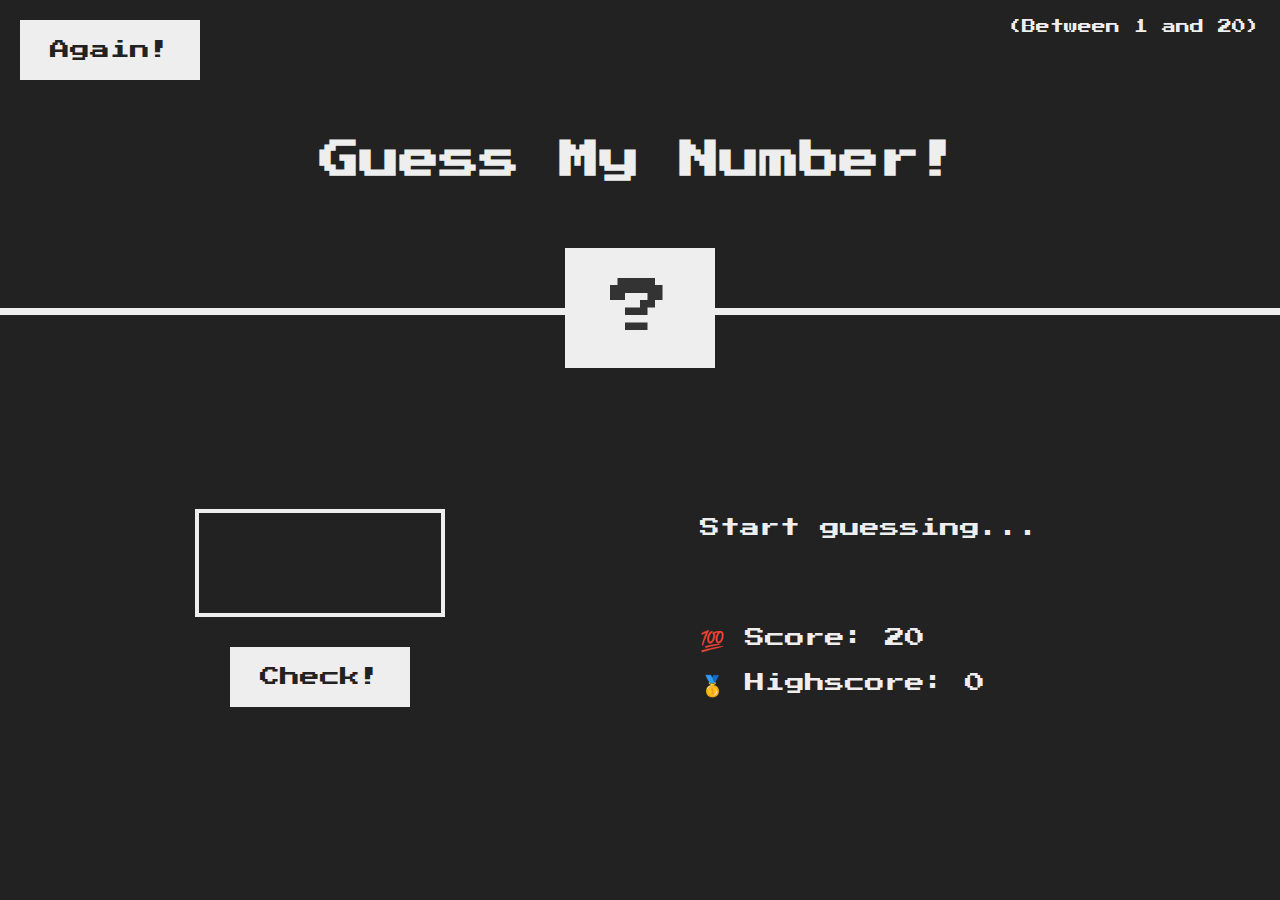
<file: August/GuessMyNumber/index.html>
<!DOCTYPE html>
<html lang="en">
  <head>
    <meta charset="UTF-8" />
    <meta name="viewport" content="width=device-width, initial-scale=1.0" />
    <meta http-equiv="X-UA-Compatible" content="ie=edge" />
    <link rel="stylesheet" href="style.css" />
    <title>Guess My Number!</title>
  </head>
  <body>
    <header>
      <h1>Guess My Number!</h1>
      <p class="between">(Between 1 and 20)</p>
      <button class="btn again">Again!</button>
      <div class="number">?</div>
    </header>
    <main>
      <section class="left">
        <input type="number" class="guess" />
        <button class="btn check">Check!</button>
      </section>
      <section class="right">
        <p class="message">Start guessing...</p>
        <p class="label-score">💯 Score: <span class="score">20</span></p>
        <p class="label-highscore">
          🥇 Highscore: <span class="highscore">0</span>
        </p>
      </section>
    </main>
    <script src="script.js"></script>
  </body>
</html>
</file>
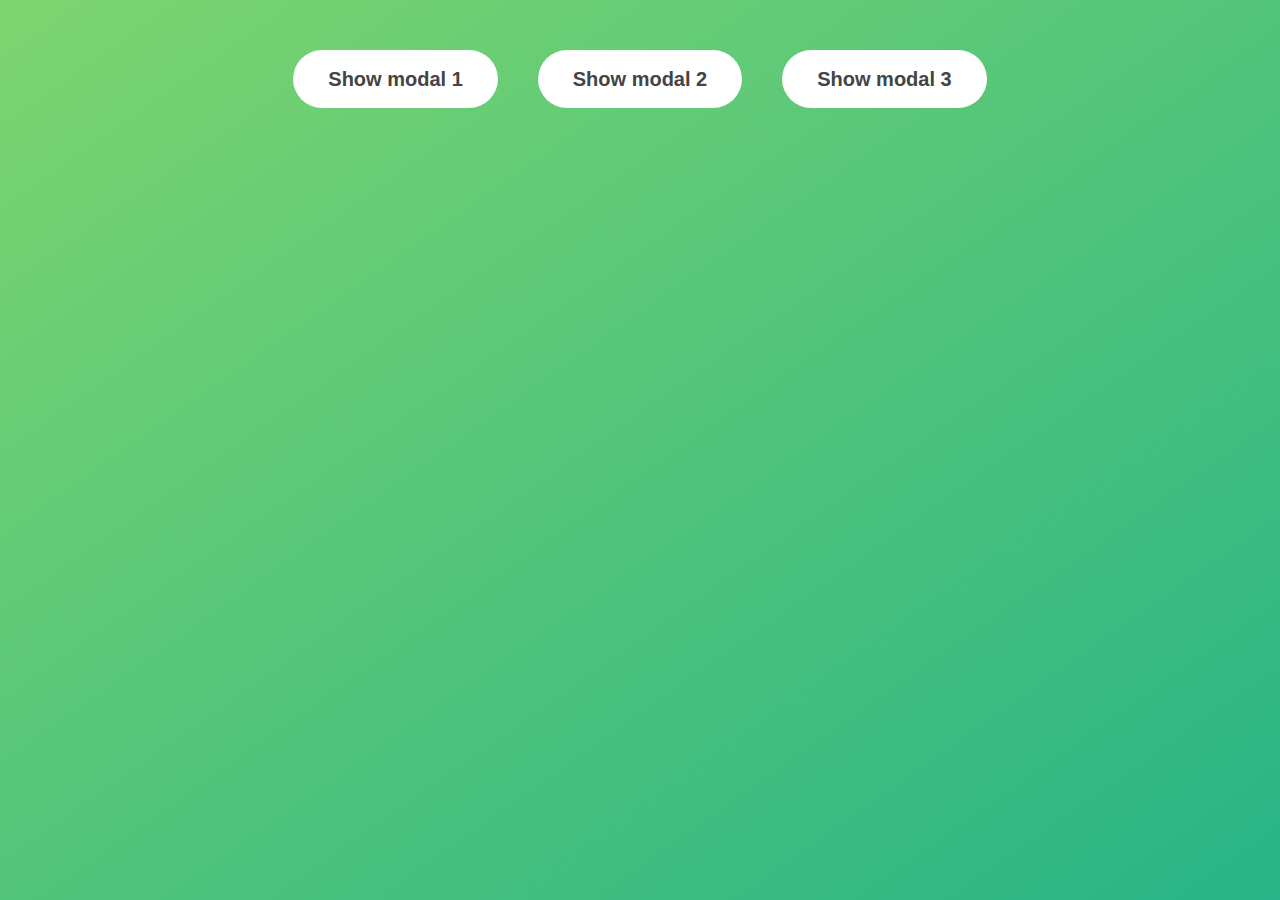
<file: August/Modal/index.html>
<!DOCTYPE html>
<html lang="en">
  <head>
    <meta charset="UTF-8" />
    <meta name="viewport" content="width=device-width, initial-scale=1.0" />
    <meta http-equiv="X-UA-Compatible" content="ie=edge" />
    <link rel="stylesheet" href="style.css" />
    <title>Modal window</title>
  </head>
  <body>
    <button class="show-modal">Show modal 1</button>
    <button class="show-modal">Show modal 2</button>
    <button class="show-modal">Show modal 3</button>

    <div class="modal hidden">
      <button class="close-modal">&times;</button>
      <h1>I'm a modal window 😍</h1>
      <p>
        Lorem ipsum dolor sit amet, consectetur adipisicing elit, sed do eiusmod
        tempor incididunt ut labore et dolore magna aliqua. Ut enim ad minim
        veniam, quis nostrud exercitation ullamco laboris nisi ut aliquip ex ea
        commodo consequat. Duis aute irure dolor in reprehenderit in voluptate
        velit esse cillum dolore eu fugiat nulla pariatur. Excepteur sint
        occaecat cupidatat non proident, sunt in culpa qui officia deserunt
        mollit anim id est laborum.
      </p>
    </div>
    <div class="overlay hidden"></div>

    <script src="script.js"></script>
  </body>
</html>
</file>
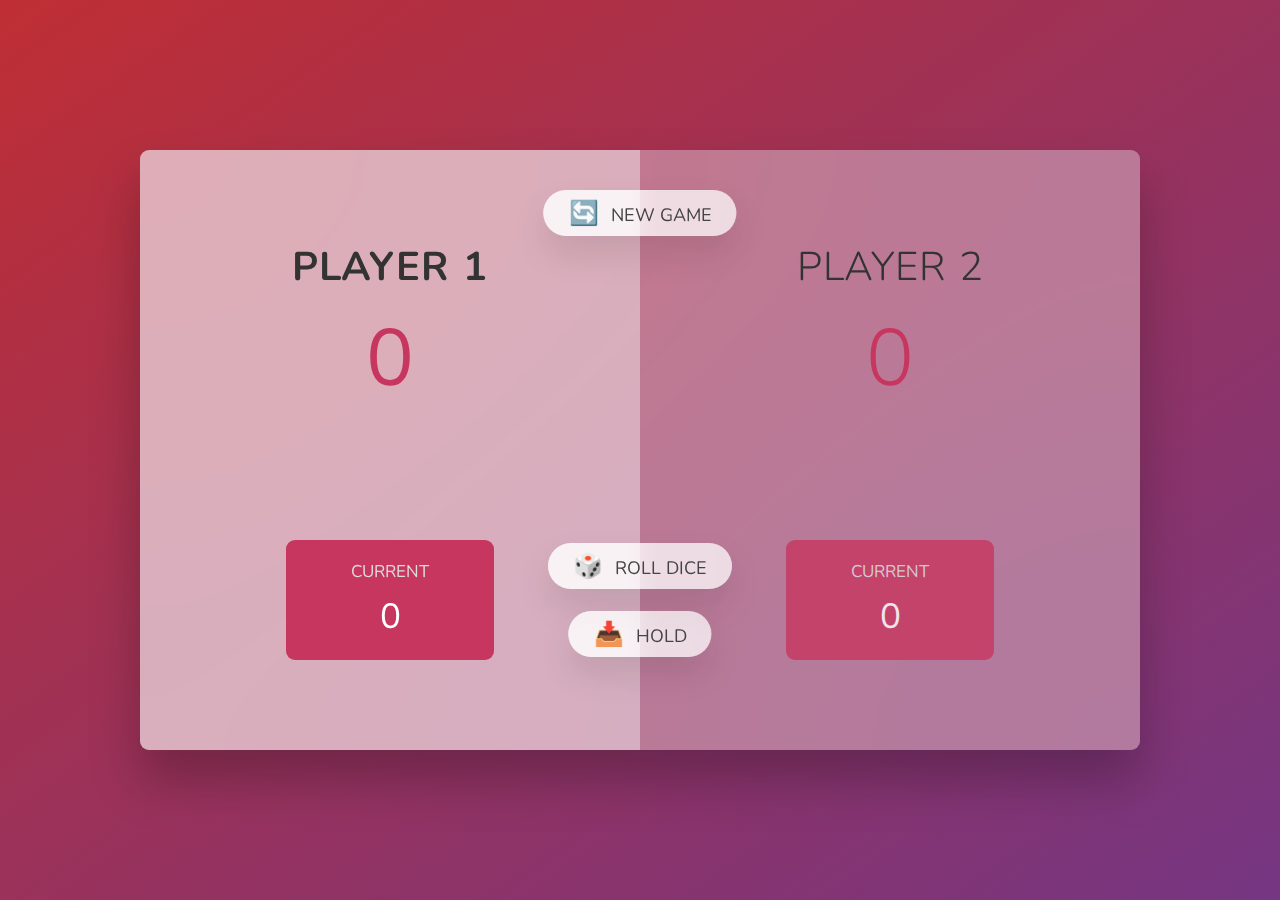
<file: August/PigGame/index.html>
<!DOCTYPE html>
<html lang="en">
  <head>
    <meta charset="UTF-8" />
    <meta name="viewport" content="width=device-width, initial-scale=1.0" />
    <meta http-equiv="X-UA-Compatible" content="ie=edge" />
    <link rel="stylesheet" href="style.css" />
    <title>Pig Game</title>
  </head>
  <body>
    <main>
      <section class="player player--0 player--active">
        <h2 class="name" id="name--0">Player 1</h2>
        <p class="score" id="score--0">43</p>
        <div class="current">
          <p class="current-label">Current</p>
          <p class="current-score" id="current--0">0</p>
        </div>
      </section>
      <section class="player player--1">
        <h2 class="name" id="name--1">Player 2</h2>
        <p class="score" id="score--1">24</p>
        <div class="current">
          <p class="current-label">Current</p>
          <p class="current-score" id="current--1">0</p>
        </div>
      </section>

      <img src="dice-5.png" alt="Playing dice" class="dice" />
      <button class="btn btn--new">🔄 New game</button>
      <button class="btn btn--roll">🎲 Roll dice</button>
      <button class="btn btn--hold">📥 Hold</button>
    </main>
    <script src="script.js"></script>
  </body>
</html>
</file>
<file: August/GuessMyNumber/style.css>
@import url('https://fonts.googleapis.com/css?family=Press+Start+2P&display=swap');

* {
  margin: 0;
  padding: 0;
  box-sizing: inherit;
}

html {
  font-size: 62.5%;
  box-sizing: border-box;
}

body {
  font-family: 'Press Start 2P', sans-serif;
  color: #eee;
  background-color: #222;
  /* background-color: #60b347; */
}

/* LAYOUT */
header {
  position: relative;
  height: 35vh;
  border-bottom: 7px solid #eee;
}

main {
  height: 65vh;
  color: #eee;
  display: flex;
  align-items: center;
  justify-content: space-around;
}

.left {
  width: 52rem;
  display: flex;
  flex-direction: column;
  align-items: center;
}

.right {
  width: 52rem;
  font-size: 2rem;
}

/* ELEMENTS STYLE */
h1 {
  font-size: 4rem;
  text-align: center;
  position: absolute;
  width: 100%;
  top: 52%;
  left: 50%;
  transform: translate(-50%, -50%);
}

.number {
  background: #eee;
  color: #333;
  font-size: 6rem;
  width: 15rem;
  padding: 3rem 0rem;
  text-align: center;
  position: absolute;
  bottom: 0;
  left: 50%;
  transform: translate(-50%, 50%);
}

.between {
  font-size: 1.4rem;
  position: absolute;
  top: 2rem;
  right: 2rem;
}

.again {
  position: absolute;
  top: 2rem;
  left: 2rem;
}

.guess {
  background: none;
  border: 4px solid #eee;
  font-family: inherit;
  color: inherit;
  font-size: 5rem;
  padding: 2.5rem;
  width: 25rem;
  text-align: center;
  display: block;
  margin-bottom: 3rem;
}

.btn {
  border: none;
  background-color: #eee;
  color: #222;
  font-size: 2rem;
  font-family: inherit;
  padding: 2rem 3rem;
  cursor: pointer;
}

.btn:hover {
  background-color: #ccc;
}

.message {
  margin-bottom: 8rem;
  height: 3rem;
}

.label-score {
  margin-bottom: 2rem;
}
</file>
<file: August/Modal/style.css>
* {
  margin: 0;
  padding: 0;
  box-sizing: inherit;
}

html {
  font-size: 62.5%;
  box-sizing: border-box;
}

body {
  font-family: sans-serif;
  color: #333;
  line-height: 1.5;
  height: 100vh;
  position: relative;
  display: flex;
  align-items: flex-start;
  justify-content: center;
  background: linear-gradient(to top left, #28b487, #7dd56f);
}

.show-modal {
  font-size: 2rem;
  font-weight: 600;
  padding: 1.75rem 3.5rem;
  margin: 5rem 2rem;
  border: none;
  background-color: #fff;
  color: #444;
  border-radius: 10rem;
  cursor: pointer;
}

.close-modal {
  position: absolute;
  top: 1.2rem;
  right: 2rem;
  font-size: 5rem;
  color: #333;
  cursor: pointer;
  border: none;
  background: none;
}

h1 {
  font-size: 2.5rem;
  margin-bottom: 2rem;
}

p {
  font-size: 1.8rem;
}

/* -------------------------- */
/* CLASSES TO MAKE MODAL WORK */
.hidden {
  display: none;
}

.modal {
  position: absolute;
  top: 50%;
  left: 50%;
  transform: translate(-50%, -50%);
  width: 70%;

  background-color: white;
  padding: 6rem;
  border-radius: 5px;
  box-shadow: 0 3rem 5rem rgba(0, 0, 0, 0.3);
  z-index: 10;
}

.overlay {
  position: absolute;
  top: 0;
  left: 0;
  width: 100%;
  height: 100%;
  background-color: rgba(0, 0, 0, 0.6);
  backdrop-filter: blur(3px);
  z-index: 5;
}
</file>
<file: August/PigGame/style.css>
@import url('https://fonts.googleapis.com/css2?family=Nunito&display=swap');

* {
  margin: 0;
  padding: 0;
  box-sizing: inherit;
}

html {
  font-size: 62.5%;
  box-sizing: border-box;
}

body {
  font-family: 'Nunito', sans-serif;
  font-weight: 400;
  height: 100vh;
  color: #333;
  background-image: linear-gradient(to top left, #753682 0%, #bf2e34 100%);
  display: flex;
  align-items: center;
  justify-content: center;
}

/* LAYOUT */
main {
  position: relative;
  width: 100rem;
  height: 60rem;
  background-color: rgba(255, 255, 255, 0.35);
  backdrop-filter: blur(200px);
  filter: blur();
  box-shadow: 0 3rem 5rem rgba(0, 0, 0, 0.25);
  border-radius: 9px;
  overflow: hidden;
  display: flex;
}

.player {
  flex: 50%;
  padding: 9rem;
  display: flex;
  flex-direction: column;
  align-items: center;
  transition: all 0.75s;
}

/* ELEMENTS */
.name {
  position: relative;
  font-size: 4rem;
  text-transform: uppercase;
  letter-spacing: 1px;
  word-spacing: 2px;
  font-weight: 300;
  margin-bottom: 1rem;
}

.score {
  font-size: 8rem;
  font-weight: 300;
  color: #c7365f;
  margin-bottom: auto;
}

.player--active {
  background-color: rgba(255, 255, 255, 0.4);
}
.player--active .name {
  font-weight: 700;
}
.player--active .score {
  font-weight: 400;
}

.player--active .current {
  opacity: 1;
}

.current {
  background-color: #c7365f;
  opacity: 0.8;
  border-radius: 9px;
  color: #fff;
  width: 65%;
  padding: 2rem;
  text-align: center;
  transition: all 0.75s;
}

.current-label {
  text-transform: uppercase;
  margin-bottom: 1rem;
  font-size: 1.7rem;
  color: #ddd;
}

.current-score {
  font-size: 3.5rem;
}

/* ABSOLUTE POSITIONED ELEMENTS */
.btn {
  position: absolute;
  left: 50%;
  transform: translateX(-50%);
  color: #444;
  background: none;
  border: none;
  font-family: inherit;
  font-size: 1.8rem;
  text-transform: uppercase;
  cursor: pointer;
  font-weight: 400;
  transition: all 0.2s;

  background-color: white;
  background-color: rgba(255, 255, 255, 0.6);
  backdrop-filter: blur(10px);

  padding: 0.7rem 2.5rem;
  border-radius: 50rem;
  box-shadow: 0 1.75rem 3.5rem rgba(0, 0, 0, 0.1);
}

.btn::first-letter {
  font-size: 2.4rem;
  display: inline-block;
  margin-right: 0.7rem;
}

.btn--new {
  top: 4rem;
}
.btn--roll {
  top: 39.3rem;
}
.btn--hold {
  top: 46.1rem;
}

.btn:active {
  transform: translate(-50%, 3px);
  box-shadow: 0 1rem 2rem rgba(0, 0, 0, 0.15);
}

.btn:focus {
  outline: none;
}

.dice {
  position: absolute;
  left: 50%;
  top: 16.5rem;
  transform: translateX(-50%);
  height: 10rem;
  box-shadow: 0 2rem 5rem rgba(0, 0, 0, 0.2);
}

.player--winner {
  background-color: #2f2f2f;
}

.player--winner .name {
  font-weight: 700;
  color: #c7365f;
}

/* Hidden class */
.hidden {
  display:none;
}
</file>
